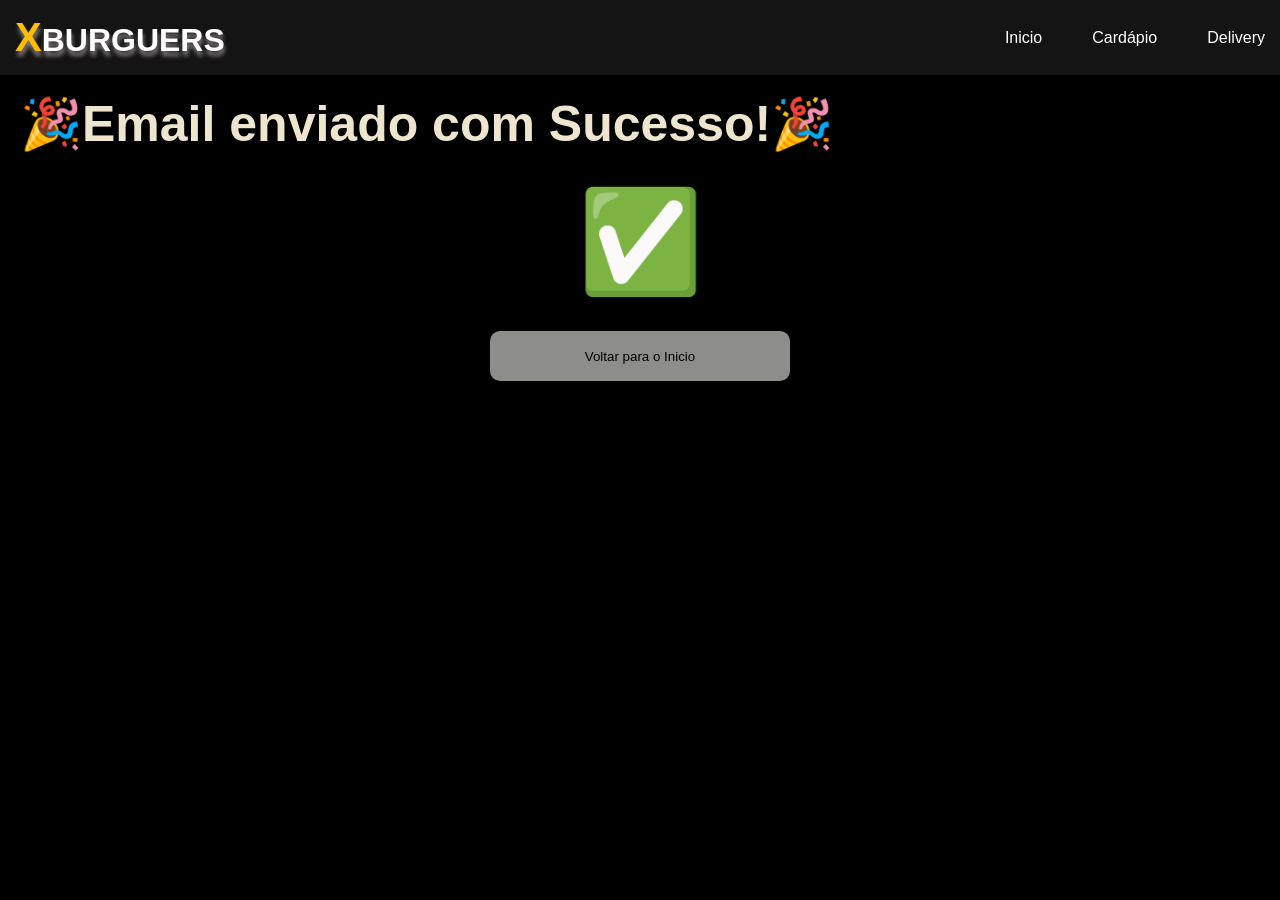
<file: avaliação js-avançado/avaliação css/XBurguers/envio.html>
<!DOCTYPE html>
<html lang="pt-br">
<head>
    <meta charset="UTF-8">
    <meta name="viewport" content="width=device-width, initial-scale=1.0">
    <title>Autenticado</title>
    <link rel="stylesheet" href="style.css">
    <link rel="stylesheet" href="flex.css">
</head>
<body>
    <header class="topo">
        <h1 id="xbg">XBURGUERS</h1>
     
        <nav class="menu">
        <li class="menu-item">
            <a href="index.html">Inicio</a>
        </li>
        <li class="menu-item">
            <a href="cardapio.html">Cardápio</a>
        </li>
        <li class="menu-item">
            <a href="detalhes.html">Delivery</a>
        </li>
        
        </nav>

    </header>
    <main>
        <section>
            <h2>🎉Email enviado com Sucesso!🎉</h2>
            <div class="autenticado">✅</div>
            <a href="index.html" class="voltar">
                <button>Voltar para o Inicio</button>
                </a>
        </section>
       
    </main>

   
</body>
</html>
</file>
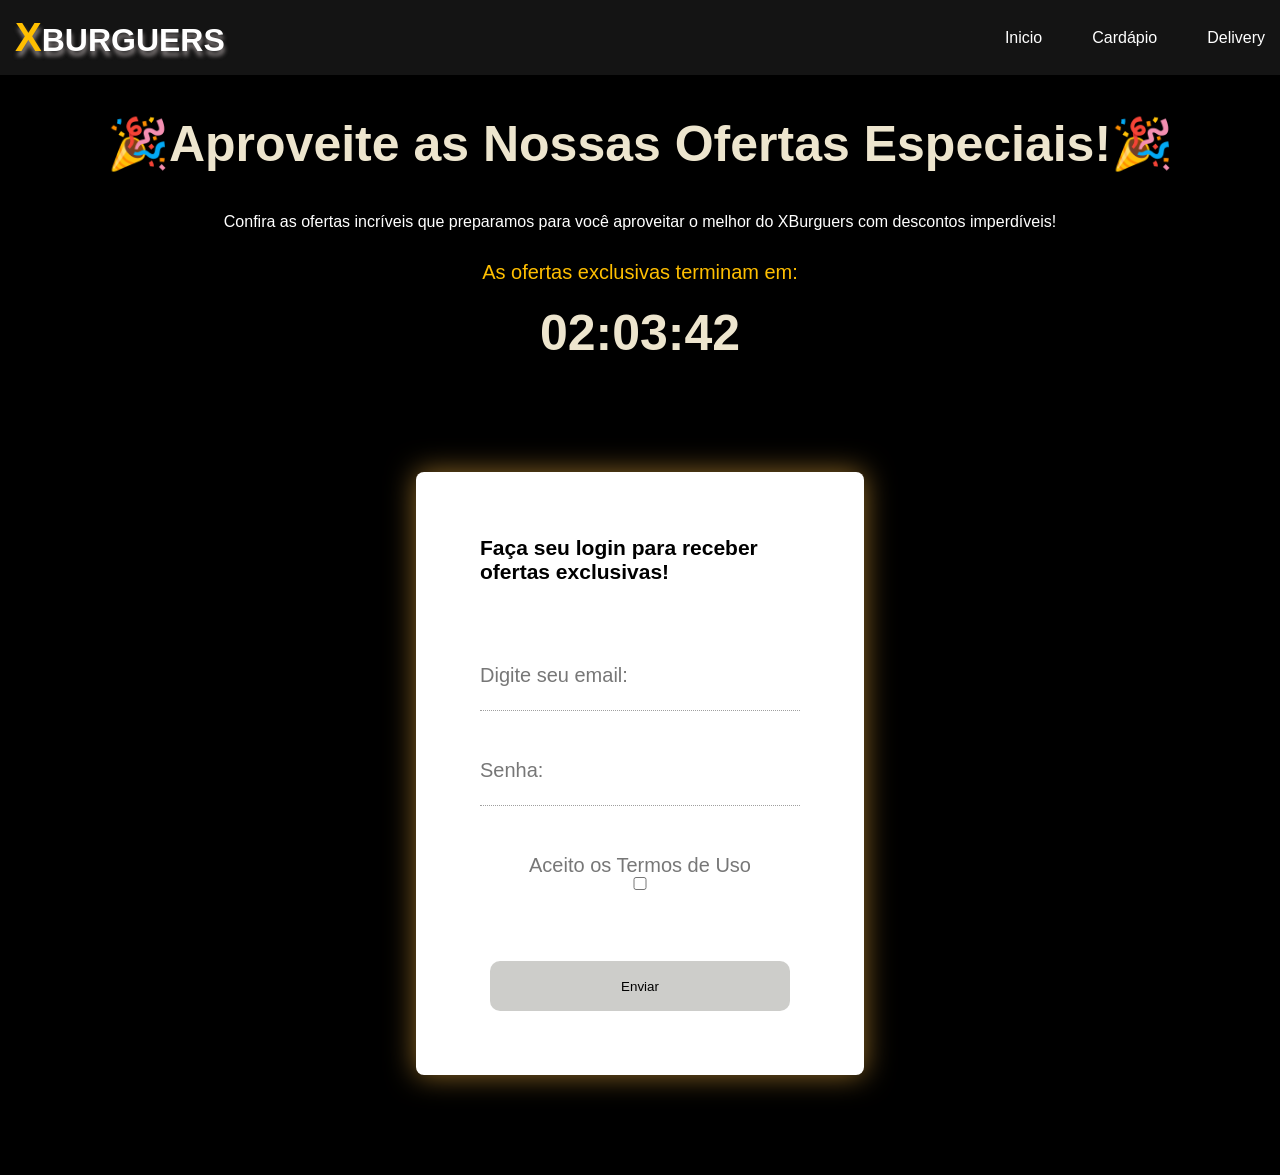
<file: avaliação js-avançado/avaliação css/XBurguers/promocoes.html>
<!DOCTYPE html>
<html lang="pt-br">
<head>
    <meta charset="UTF-8">
    <meta name="viewport" content="width=device-width, initial-scale=1.0">
    <title>Promoções - XBurguers</title>
    <link rel="stylesheet" href="style.css">
    <link rel="stylesheet" href="flex.css">
</head>
<body>
    <header class="topo">
        <h1 id="xbg">XBURGUERS</h1>
     
        <nav class="menu">
        <li class="menu-item">
            <a href="index.html">Inicio</a>
        </li>
        <li class="menu-item">
            <a href="cardapio.html">Cardápio</a>
        </li>
        <li class="menu-item">
            <a href="detalhes.html">Delivery</a>
        </li>
        
        </nav>

    </header>
    <main>
        <section class="texto-promo">
            <h2>🎉Aproveite as Nossas Ofertas Especiais!🎉</h2>
            <p>Confira as ofertas incríveis que preparamos para você aproveitar o melhor do XBurguers com descontos imperdíveis!</p>
        </section>
        <section class="contagem-regressiva">
    <p id="timer">As ofertas exclusivas terminam em:</p>
    <h2 id="contador">00:00:00</h2>
</section>
        <section class="formulario">
             <form action="">
         <p id="form">Faça seu login para receber ofertas exclusivas!</p>
         <label for="email" >Digite seu email:
            <input type="text"  id="email">
         </label>
         <label for="password">Senha:
            <input type="password" id="password">
         </label>
         <div class="container-contrato">
        <label for="contrato">Aceito os Termos de Uso</label>
        <input class="checkbox" type="checkbox" required>
        
    </div>
    <br>
    <a href="envio.html">
        <button type="submit">Enviar</button>
    </a>
    
    </form>
        </section>
        
    </main>

    <script src="index.js"></script>
</body>
</html>
</file>
<file: avaliação js-avançado/avaliação css/XBurguers/style.css>
*{
    margin: 0;
    padding: 0;
    box-sizing: border-box;
}


body{
    font-family: Arial, Helvetica, sans-serif;
    background-color: rgb(0, 0, 0);
    color: white;
}

#xbg::first-letter{
    color: rgb(255, 191, 0);
    font-size: 40px;
}

.menu-item a{
    color: white;
    text-decoration: none;
    transition: 0.5s;
    
}

.menu-item a:hover{
    scale: 1.1;
    color: rgba(253, 186, 0, 0.789);
    font-size: 17px;
    
}

h1{
   text-shadow: 1px 5px 4px rgba(216, 206, 206, 0.566);
   font-weight: 700;
   
}

#xb::first-letter{
    color: rgb(255, 191, 0);
    
}

h3{
    font-weight: 600;
    font-size: 30px;
    font-family:  url('https://fonts.googleapis.com/css2?family=Inter:ital,opsz,wght@0,14..32,100..900;1,14..32,100..900&family=Open+Sans:ital,wght@0,300..800;1,300..800&family=Work+Sans:ital,wght@0,100..900;1,100..900&display=swap');
    font-style: italic ;
    text-shadow: 1px 4px 4px rgba(216, 206, 206, 0.566);

}


.introducao img{
    border-radius: 10px;
}

h2{
    color: rgb(237, 229, 206);
    font-weight: 600;
    font-size: 50px;
    padding: 20px;
}

.card{
    padding: 20px;
    gap: 20px; 
}

.foto{
    border-radius: 20px;
    box-shadow: 3px 2px 3px rgba(174, 134, 78, 0.878);
    transition: 0.5s;
}

.foto:hover{
    scale: 0.95;
}

.cburguer img{
    width: 290px;
    height: 380px;   
}

.mburguer img{
    width: 290px;
    height: 380px;   
}

.tburguer img{
    width: 290px;
    height: 380px;  
}

.detalhes h4{
    font-family: 'Franklin Gothic Medium', 'Arial Narrow', Arial, sans-serif;
    font-size: 30px;
    color: rgb(255, 191, 0);
}

.estrelas{
    color: rgb(255, 191, 0);
    font-size: 30px;
}

button{
    background-color: rgba(188, 188, 184, 0.749);
    border: transparent;
    border-radius: 10px;
    width: 300px;
    height: 50px;
    transition: 0.5s;
}

button:hover{
    background-color: rgb(255, 191, 0);
    color: black;
    scale: 1.1;
}


#x::first-letter{
    color: rgba(255, 0, 0, 0.795);
    font-size: 60px;
    text-shadow: 3px 3px 4px rgba(239, 189, 171, 0.795);
}

#x{
    text-shadow: 3px 3px 4px rgba(255, 0, 0, 0.795);
}

.xmonster img{
    border-radius: 10px;
    box-shadow: 4px 3px 5px rgba(255, 0, 0, 0.416);
}

.apresentacao h4{
    font-family: 'Franklin Gothic Medium', 'Arial Narrow', Arial, sans-serif;
    font-size: 30px;
    color: rgb(255, 206, 132);
}

.cdp button{
    background-color: rgba(255, 255, 254, 0.749);
    border: transparent;
    border-radius: 10px;
    width: 80px;
    height: 50px;
    transition: 0.5s;
}

.cdp button:hover{
    background-color: rgb(255, 191, 0);
    color: black;
    scale: 1.1;
}

strong{
    color: goldenrod;
    font-size: 30px;
}

.xmonster2 img{
    width: 290px;
    height: 380px; 
}

.cburguer2 img{
    width: 290px;
    height: 380px;
}

.mburguer2 img{
    width: 290px;
    height: 380px;
}

.vburguer2 img{
    width: 290px;
    height: 380px;
}

.xdog2 img{
    width: 290px;
    height: 380px;
}

.xbrownie2 img{
    width: 290px;
    height: 380px;
}

.formulario{
    font-size: 20px;
}

form{
    display: flex;
    flex-direction: column;
    align-items: center;
    width: 100%;
    max-width: 28rem;
    background-color: white;
    padding: 4rem;
    border-radius: 0.5rem;
    box-shadow: 0 0 1.8rem rgba(225, 164, 58, 0.64);
}

#form{
    font-size: 1.3125rem;
    font-weight: 700;
    color: black;
    margin-bottom: 5rem ;
}

label{
    width: 100%;
    color: #777;
    align-self: flex-start;
    transition: 0.15s linear;

}

label:focus-within{
    color: #ff8400;
}

input{
    font-size: 1.1875rem;
    color: #404040;
    padding: 1rem 0 0 5rem 0;
    width: 100%;
    border: none;
    border-color: #a0a0a0;
    border-bottom-width: 1px;
    border-bottom-style: dotted;
    margin-bottom: 3rem;
    transition: 0.15s linear;
}

input:focus{
    outline: none;
    border-color: #ff8400;
}

.checkbox{
    display: flex;
    align-items: center;
    gap: 10px;
    margin-bottom: 3rem;
}   

.autenticado{
    font-size: 100px;
   
}

footer{
    background-color: rgba(137, 134, 134, 0.678);
    color: black;
}

#timer{
    font-size: 20px;
    text-align: center;
    padding: 20px;
    color: rgb(255, 191, 0);
}
</file>
<file: avaliação js-avançado/avaliação css/XBurguers/flex.css>
.topo{
    background-color: rgba(37, 36, 36, 0.566);
    display: flex;
    justify-content: space-between;
    padding: 15px;
    align-items: center;
}

.menu{
    display: flex;
    gap: 50px;
    list-style: none;
    
}

.introducao{
    display: flex;
    align-items: center;
    gap: 30px;
    padding: 40px;
}

.btn{
    display: flex;
    justify-content: center;
    padding: 20px;
}

#lcm{
    display: flex;
    justify-content: center;
    padding: 30px;
}

.lancamento{
    display: flex;
    align-items: center;
    gap: 30px;
    padding: 40px;
}

.comprar{
    display: flex;
    padding: 10px;
}

.container{
    padding: 20px;
    gap: 20px;
}

.info-delivery{
    display: flex;
    align-items: center;
    gap: 20px;
    padding: 10px;
}

.xmonster2{
    display: flex;
    align-items: center;
    gap: 20px;
    padding: 10px;
}

.cburguer2{
    display: flex;
    align-items: center;
    gap: 20px;
    padding: 10px;
}

.mburguer2{
    display: flex;
    align-items: center;
    gap: 20px;
    padding: 10px;
}

.vburguer2{
    display: flex;
    align-items: center;
    gap: 20px;
    padding: 10px;
}

.tburguer2{
    display: flex;
    align-items: center;
    gap: 20px;
    padding: 10px;
}

.xdog2{
    display: flex;
    align-items: center;
    gap: 20px;
    padding: 10px;
}

.xbrownie2{
    display: flex;
    align-items: center;
    gap: 20px;
    padding: 10px;
}

.formulario{
    display: flex;
    justify-content: center;
    justify-items: center;
    gap: 20px ;
    padding: 100px;
}

.texto-promo{
    display: flex;
    flex-direction: column;
    align-items: center;
    gap: 20px;
    padding: 20px;
}

.autenticado{
    display: flex;
    justify-content: center;
    justify-items: center;
    align-items: center;
    gap: 20px ;
    padding: 10px;

}

.voltar{
    display: flex;
    flex-direction: column;
    align-items: center;
    gap: 20px;
    padding: 20px;
    text-decoration: none;
}

#contador{
    display: flex;
    justify-content: center;
    align-items: center;
    gap: 20px;
    padding: 10px;
}

#timer{
    display: flex;
    justify-content: center;
    align-items: center;
    gap: 20px;
    padding: 10px;
}
</file>
